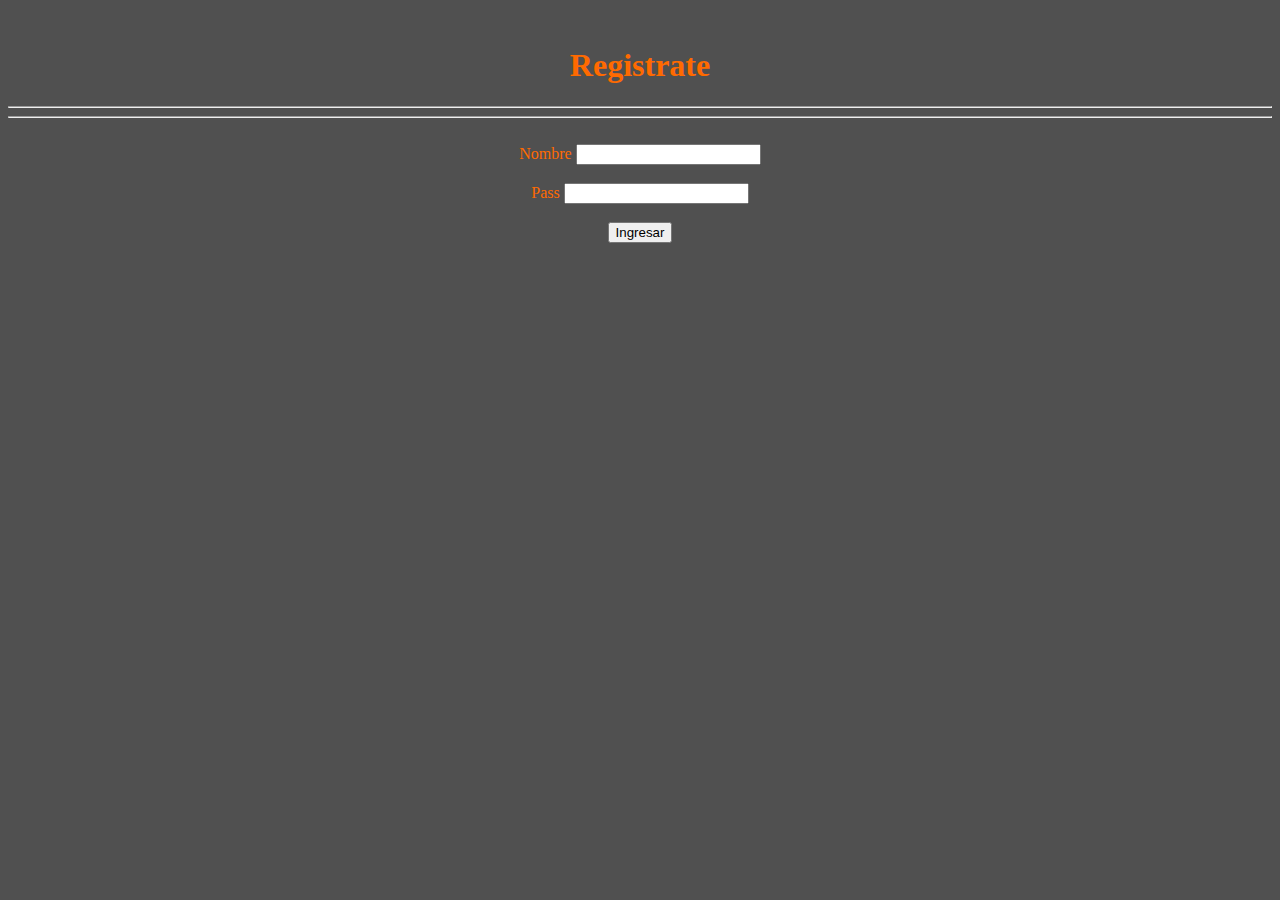
<file: index.html>
<html>
<head>
<title>LOGIN</title>
    <link rel="stylesheet" href="estilo.css">
</head>
<body>
    <div align = "center">
    <br>
    <h1>Registrate</h1>
    <hr/>
    <hr/>
    <br/>
    </div>
<div align = "center">
    <form method="post" action="user.php">
        <label for = "Nombre">Nombre</label>
        <input type="text" name="Nombre"required/>
    <br/><br/>
        <label for="password">Pass</label>
        <input type="password" name="Pass"/>
    <br/><br/>
        <input type ="submit" value="Ingresar"required/>
    </form>
</div>
</body>
</html>
</file>
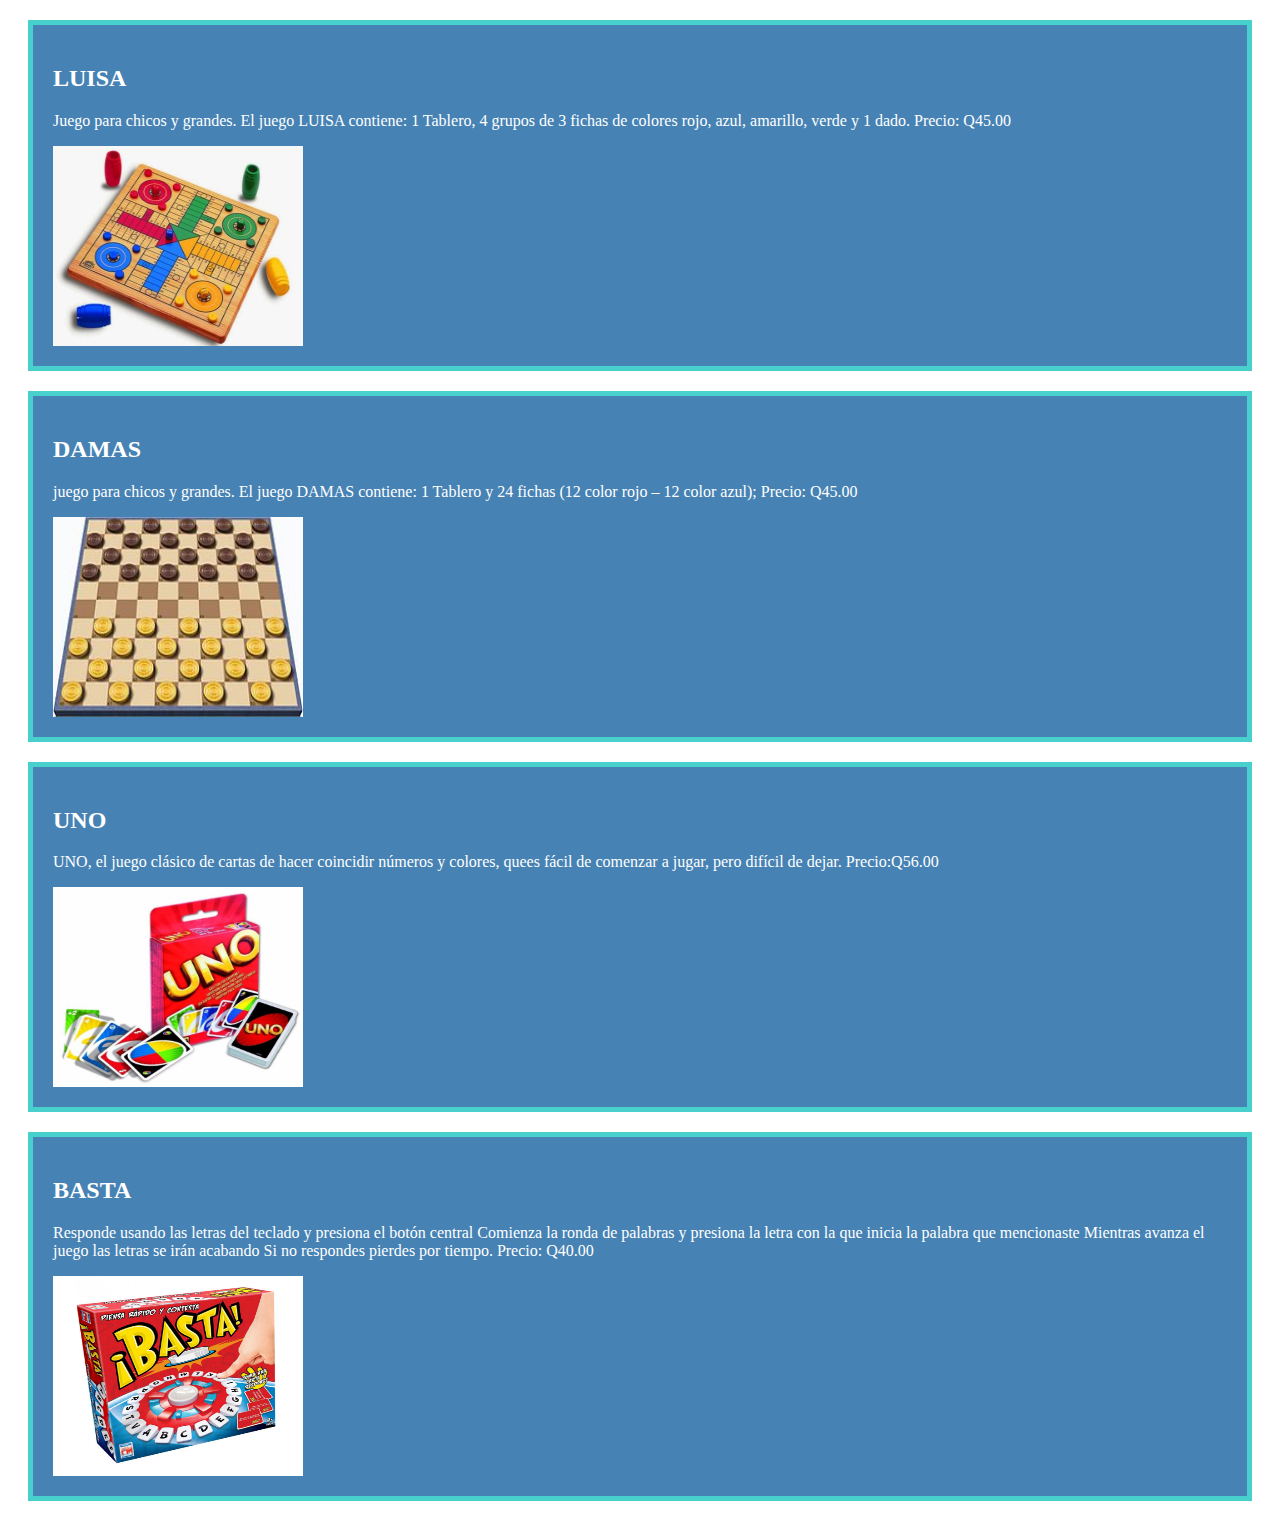
<file: ventas.html>
<html>
<head>
<style>
.ani {
background-color:steelblue;
color:white;
margin:20px;
padding:20px;
border:5px solid mediumturquoise;
}
</style>
</head>
<body>
<div class="ani">
<h2>LUISA</h2>
<p> Juego para chicos y grandes.
    
    El juego LUISA contiene: 1 Tablero, 4 grupos de 3 fichas de colores rojo, azul, amarillo, verde y 1 dado.
    Precio: Q45.00
</p>
<img src="Imagenes/LUISA.jpg"
alt="LUISA" style="width:250px;
height:200px">
</div>

<div class="ani">
<h2>DAMAS</h2>
<p>juego para chicos y grandes.
El juego DAMAS contiene: 1 Tablero y 24 fichas (12 color rojo – 12 color azul); 
Precio: Q45.00
</p>
<img src="Imagenes/DAMAS.jpg"
alt="DAMA"
style="width:250px;height:200px">
</div>

<div class="ani">
<h2>UNO</h2>
<p>UNO, el juego clásico de cartas de hacer coincidir números y colores, quees fácil de comenzar a jugar,
pero difícil de dejar.
Precio:Q56.00</p>
<img src="Imagenes/UNO.jpg"
alt="UNO"
style="width:250px;height:200px">
</div>

<div class="ani">
<h2>BASTA</h2>
<p>Responde usando las letras del teclado y presiona el botón central
Comienza la ronda de palabras y presiona la letra con la que inicia la palabra que mencionaste
Mientras avanza el juego las letras se irán acabando
Si no respondes pierdes por tiempo.
Precio: Q40.00</p>
<img src="Imagenes/BASTA.jpg"
alt="BASTA"
style="width:250px;height:200px">
</div>
</body>
</html>
</file>
<file: estilo.css>
body {
    background: #505050;
    color: #ff6a00;
}
</file>
